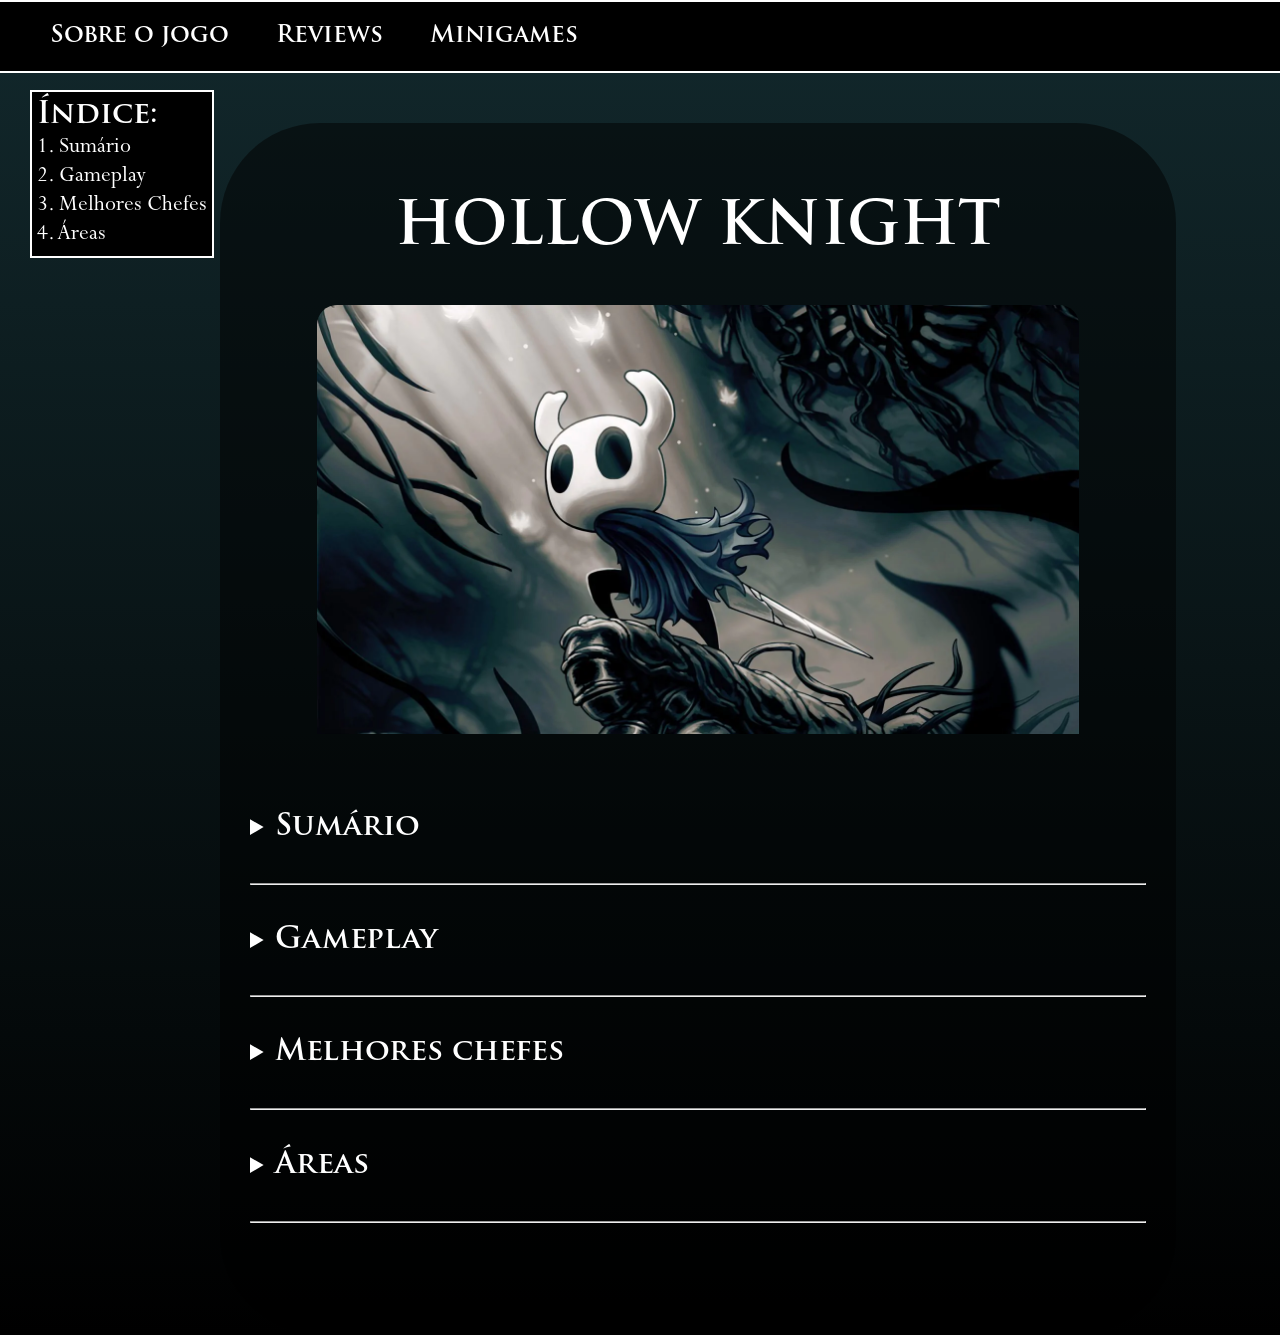
<file: hollow-knight/index.html>
<!DOCTYPE html>
<html lang="pt-BR">
<head>
    <meta charset="UTF-8">
    <meta name="viewport" content="width=device-width, initial-scale=1.0">
    <title>HOLLOW KNIGHT</title>
    <link rel="icon" href="hk.ico">
    <link rel="stylesheet" href="formatacao.css">
</head>
<body>
    <div id="menu">
        <a href="">Sobre o jogo</a>
        <a href="reviews.html">Reviews</a>
        <a href="minigames.html">Minigames</a>
    </div>
    
    <div id="indice">
        <h2>Índice: </h2><br>
        1. <a href="#sumario">Sumário</a><br>
        2. <a href="#gameplay">Gameplay</a><br>
        3. <a href="#listamelhor">Melhores Chefes</a><br>
        4. <a href="#areas">Áreas</a>
    </div>

    <div class="conteudo" >
        <h1>HOLLOW KNIGHT</h1>
        
        <img src="midias/imagcapa.webp" alt="Imagem da capa do jogo mostra o protagonista do jogo">
        
        
        <details>
            <summary><h2>Sumário</h2></summary>
            <p id = sumario>
                <b>Hollow Knight</b> é um jogo <i>indie</i> de gênero <a href="https://pt.wikipedia.org/wiki/Metroidvania" target ="_blank"><i>metroidvania</i></a> desenvolvido e publicado pela Team Cherry, lançado para PC em 2017 e, posteriormente, para <i>Nintendo Switch, Playstation 4 e Xbox One</i> em 2018. O seu desenvolvimento foi sustentado através de uma campanha no <i>Kickstarter</i>, onde arrecadou cerca de AU$57.000 até o final de 2014.<br><br>

                No jogo, um cavaleiro sem nome explora um reino em ruínas habitado por insetos, desbloqueando habilidades novas que ajudam a explorar e livrar o reino de uma infecção causada por um deus esquecido.<br><br>

                Até o início de 2019, Hollow Knight havia vendido 2,800,000 de cópias no mundo inteiro. Uma sequência chamada <b>Hollow Knight: Silksong</b> foi lançada em 2025.
            </p>
        </details>
    
        <hr>
        <details>
            <summary id = "gameplay"><h2>Gameplay</h2></summary>
            <p>
            <b>Hollow Knight</b> é um jogo de ação e aventura em estilo <a href="https://pt.wikipedia.org/wiki/Metroidvania" target ="_blank">metroidvania</a> 2D que se passa em <i>Hallownest</i>, antigo reino fictício. O jogador controla um silencioso receptáculo enquanto explora um mundo subterrâneo. O cavaleiro utiliza uma arma pontiaguda (chamada de ferrão), tanto em combate quanto para interação com o ambiente.
            </p>

            <p>
                <img src="midias/combate.gif">
                Na maior parte das áreas do jogo, insetos hostis podem ser encontrados juntos com outras criaturas. Combates geralmente envolvem usar a arma para eliminar os inimigos em curto alcance, mas o jogador eventualmente aprende algumas <b>magias</b> que permitem combate à distância. Inimigos derrotados deixam cair uma moeda chamada <i><b>Geo</b></i>. O cavaleiro começa com um número limitado de <b>máscaras</b> (5 máscaras), que representam os pontos de vida do jogo, e pedaços de máscara podem ser coletados para formar máscaras completas que aumentam a vida máxima do jogador.Ao atingir inimigos, o cavaleiro coleta <i>Alma</i>, que é guardada em um Receptáculo de Alma, e pode ser usada para se curar ou para lançar magias. Quando todas as máscaras se quebram, o cavaleiro morre e a <b><i>Sombra</i></b> aparece no local, o jogador perde toda Geo que possuía e passa a carregar uma quantidade limitada de Alma, sendo forçado a derrotar a Sombra para poder pegar seus Geos de volta e recuperar o máximo de Alma. O jogo utiliza <b>bancos</b> espalhados pelo reino como pontos de salvamento, onde restauram sua vida por completo e lhe dão a opção de mudar seus amuletos. Inicialmente, o jogador pode utilizar Alma apenas para regenerar vida, mas posteriormente aprende novas magias que também consomem Alma.
            </p>
            
            <p>
                <img src="midias/amuletos.jpg">
                O jogo também utiliza <b>Amuletos</b>, onde sua função é de dar habilidades especiais ao jogador. Para equipar e/ou remover amuletos, terá que estar sentado em um banco. Amuletos podem ser obtidos por 2 formas diferentes: encontrando-os no mapa ou comprando eles em certas lojas. O Cavaleiro precisará de uma certa quantidade de <b>encaixes</b> para equipar amuletos, e os encaixes podem também ser encontrados pelo reino de Hallownest ou podem ser comprados em certas lojas (o Cavaleiro começa com 3 encaixes e 0 amuletos). Caso o jogador coloque um ou mais amuletos que excedam o limite de encaixes, ele terá a <b>Sobrecarga</b>, que fará com que ele tome o dobro de dano quando for atacado. O jogo possui um total de 40 amuletos e de 11 encaixes.
            </p>
            <p>
                <img src="midias/ganhamagia.webp">
                Muitas áreas apresentam inimigos mais desafiadores e <b>chefes</b> que o jogador pode derrotar para poder progredir. A derrota de alguns dos chefes recompensa o jogador com novas habilidades. Durante o jogo, o jogador encontra vários <b>personagens não jogáveis (NPCs)</b>, com os quais pode interagir. Estes NPCs fornecem informações sobre a história do reino, vendem e compram itens, ou oferecem ajuda e serviços. Alguns itens fornecem habilidades necessárias para avançar na exploração do reino, como pulo duplo e escalada de parede.
            </p>
            <p>
                <img src="midias/mapacompleto.jpg">
                Hallownest consiste de várias áreas grandes e interconectadas, com temas únicos. Com sua jogabilidade não linear, <b>Hollow Knight não força o jogador a seguir caminhos específicos</b>, nem exige a exploração do mundo completo, mas possui obstáculos que limitam o acesso a certas áreas, sendo assim <b>obrigatório que o jogador encontre certos chefes ou itens para poder progredir</b>.O jogo também oferece maneiras de se movimentar pelo reino de maneira mais rápida, incluindo uma rede de túneis, elevadores, bondes, e magia.Quando os jogadores entram em uma nova área, eles não possuem acesso ao mapa do local, precisando encontrar um NPC cartógrafo que pode vender uma versão inicial do mapa, que vai sendo progressivamente revelado conforme o jogador avança na exploração da área.
            </p>
        </details>
        <hr>
        <details>
            <summary><h2>Melhores chefes</h2></summary>
            <ol id ="listamelhor">
                <li>
                    Rei do Pesadelo Grimm 
                    <img src="midias/nightmare_kg.webp">
                </li>
                <li>Lordes Louva Deus
                    <img src="midias/mantis_lords.webp">
                </li>
                <li>Receptáculo Puro
                    <img src="midias/purevessel.webp">
                </li>
                <li>A Radiância
                    <img src="midias/theradiance.webp">
                </li>
                <li>O Cavaleiro Vazio
                    <img src="midias/hollow_knight.webp">
                </li>

            </ol>
        </details>
        <hr>
    
    <details>
        <summary><h2>Áreas</h2></summary>
        <table id = "areas"border = 1 cellpadding ="3px" cellspacing ="0">
            <tr>
                <th>Área</th>
                <th>Descrição</th>
                <th>Ponto de Interesse</th>
            </tr>
            <tr>
                <td><b>Penhascos Uivantes</b><br>
                <img src="midias/penhascos_uivantes.webp" width="500px" height="280px"></td>
                <td>"<i>Desfrutando deste ar revigorante? Estamos bem perto da fronteira de Hallownest e as planícies desoladas que o cercam...</i>"<br>- Cornifer  </td>
                <td>Mestre do Ferrão Mato</td>
            </tr>
            <tr>
                <td><b>Dirtmouth</b> <br><img src="midias/dirthmouth.webp"
                    width="500px" height="280px"></td>
                <td>"<i>A nossa cidade está sileciosa, como pode ver. Os outros residentes, todos eles desapareceram. Desceram por aquele poço, um por um, para as cavernas abaixo.</i>"<br>- Inseto Ancião</td>
                <td>Loja do Sly</td>
            </tr>
            <tr>
                <td><b>Encruzilhada Esquecida</b> <br>
                    <img src="midias/encruzilhada_esquecida.webp" width="500px" height="280px"></td>
                <td>"<i>Ainda viaja por estes caminhos fantásticos? Imagine como deviam ser durante os melhores tempos do reino, com muito tráfego e cheio de vida!</i>" <br>- Cornifer</td>
                <td>Templo do Ovo Negro</td>
            </tr>
            <tr>
                <td><b>Caminho Verde</b><br>
                <img src="midias/camin_verde.webp" width="500px" height="280px"></td>
                <td>"<i>A mente maior, uma vez, sonhou em folhas e fez essas cavernas assim. Em cada arbusto e em toda videira, a mente de Unn se revela para nós.</i>"<br>
                - O Musgoso</td>
                <td>Lago de Unn</td>
            </tr>
            <tr>
                <td><b>Cânion da Névoa</b><br>
                <img src="midias/canion_venoa.webp" width="500px" height="280px"></td>
                
                <td>As cavernas enevoadas do Cânion da Névoa estão cheias de bolhas e lagos ácidos, com algumas áreas cobertas de espinhos. O solo e as paredes geralmente consistem em rochas ou em uma flora curta e verde. As bolhas da região têm gases em redemoinho presos em seu interior, e as que têm um brilho alaranjado podem explodir quando são estouradas.</td>
                
                <td>Arquivos da Professora (Monomon)</td>
            </tr>
            <tr>
                <td><b>Ermos Fúngicos</b><br>
                <img src="midias/ermos_fung.webp" width="500px" height="280px"></td>
                <td>As cavernas nocivas dos Ermos Fúngicos estão cobertas por cogumelos de todos os tipos. Além disso, piscinas de ácido são abundantes em toda a área. <br>
                    Os Ermos Fúngicos são habitados pelo Clã dos Cogumelos, um grupo territorial que representa uma ameaça para qualquer um que se aventure nas proximidades.A Tribo Louva-a-Deus faz de sua casa mais adentro da área e são igualmente hostis a estranhos.</td>
                <td>Vila dos Louva Deus</td>
            </tr>
            <tr>
                <td><b>Cidade das Lágrimas</b><br>
                <img src="midias/cidade_lagrms.webp" width="500px" height="280px"></td>
                <td>No passado, a Cidade das Lágrimas era conhecida como "O Coração de Hallownest". Uma maneira de entrar nela era através do Caminho do Peregrino, uma estrada que começa na Encruzilhada Esquecida e passa por Caminho Verde, Cânion da Névoa e Ermos Fúngicos, terminando no grande portão na parte oeste da Cidade. <br> Os viajantes eram prometidos de que, se alcançassem a capital, todos os seus desejos seriam concedidos e eles poderiam compartilhar da glória da Cidade. Mercadorias de toda Hallownest eram transportadas para a capital, embora nem todas fossem enviadas de volta.</td>
                <td>Santuário das Almas</td>
            </tr>
            <tr>
                <td><b>Pico de Cristal</b><br>
                <img src="midias/pico_cristal.webp" width="500px" height="280px"></td>
                
                <td>
                    "<i>Há algum poder estranho nos cristais que crescem nos picos. Eles cintilam e brilham no escuro, e cada um tem um ponto brilhante que emite um calor abrasador. Eles também cantam, você pode ouvir bem suavemente..</i>"<br> - Caçador
                </td>
                
                <td>Coração de Cristal</td>
            </tr>
            <tr>
                <td><b>Ninho Profundo</b><br>
                <img src="midias/ninho_profundo.webp" width="500px" height="280px"></td>
                <td>O que mais identifica o Ninho Profundo é seu ambiente sombrio. Camadas grossas de teia que cobrem, às vezes, grandes porções do fundo e túneis e passagens retorcidas em forma de labirinto, muitas delas com o brilho fraco de um fungo bioluminescente como única fonte de luz.<br>
                Ninho Profundo geralmente se encontra em um estágio muito primário de desenvolvimento, sem o nível geral de arquitetura visto no restante de Hallownest. </td>
                <td>Vila Distante</td>
            </tr>
            <tr>
                <td><b>Bacia Antiga</b><br>
                <img src="midias/Bacia_Antiga.webp" width="500px" height="280px"></td>
                
                <td>
                    "<i>Você sabia que as cavernas continuam mesmo abaixo da capital? Poucos se arriscaram a ir tão profundamente, então tenho poucos detalhes. Aqueles que voltaram, contaram sobre estruturas e estradas impossivelmente antigas, como se as rochas possuíssem vontade própria</i>"<br>
                    - Inseto Ancião</td>
                
                <td>Ruínas do Palácio Branco</td>
            </tr>
            <tr>
                <td><b>Borda do Reino</b><br>
                <img src="midias/borda_REINO.webp" width="500px" height="280px"></td>
                
                <td>"
                    <i>Esse lugar de cinzas é tumulo do Wyrm. Dizem que veio aqui para morrer. Mas o que é morte para aquele ser antigo? Eu acho que é mais como uma transformação.
                    Este reino falhado é produto do ser nascido daquele evento.</i>"<br>
                    - Bardoon</td>
                
                <td>Marca do Rei</td>
            </tr>
            <tr>
                <td><b>Jardins da Rainha</b><br>
                <img src="midias/jardins_rainha.webp" width="500px" height="280px"></td>
                
                <td>
                    Os jardins estão repletos de vegetação crescida, trepadeiras espinhosas e estufas negligenciadas. Lanternas iluminam a área. Além das estruturas de Hallownest e das plantas floridas, surgiram tendas nos Jardins, abrigando Os Traidores Louva-a-Deus.
                
                <td>Refúgio da Dama Branca</td>
            </tr>
            
        </table>
    </details>
    <hr>
    </div>
    </body>
    </html>
</file>
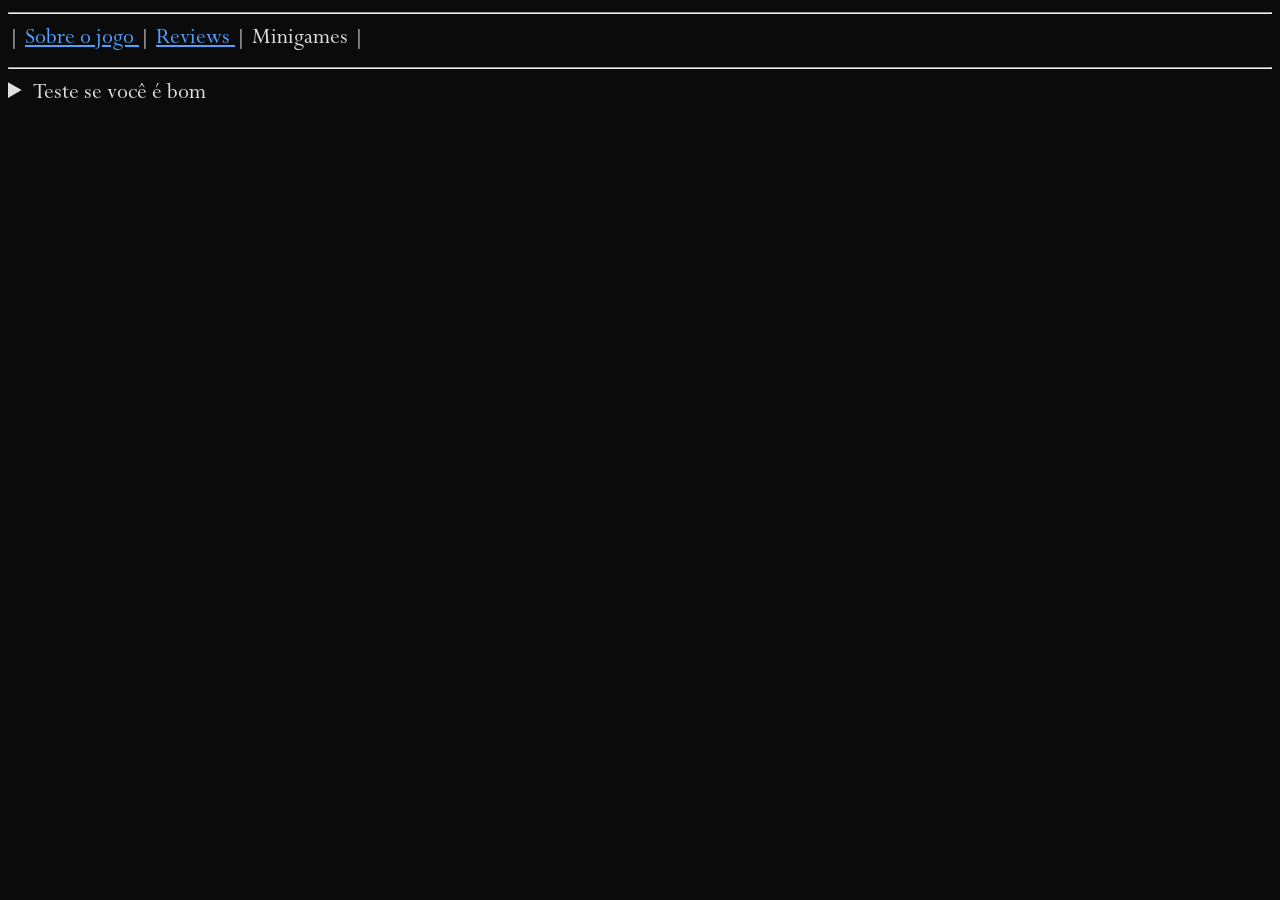
<file: minigames.html>
<!DOCTYPE html>
<html lang="pt-BR">
<head>
    <meta charset="UTF-8">
    <meta name="viewport" content="width=device-width, initial-scale=1.0">
    <title>Minigames - Hollow Knight</title>
    <link rel="stylesheet" href="formatacao.css">
    <link rel="icon" href="hk.ico">
</head>
<body>
    <hr>
    | <a href="index.html">Sobre o jogo </a>|
     <a href="reviews.html">Reviews </a>| 
     Minigames |
    <hr>
    <details>
        <summary>Teste se você é bom</summary>
        <p>
            Nesse minigame, você pode testar seu conhecimento sobre o mapa de Hallownest em basicamente um jogo de adivinhações, semelhante ao famoso GEOGUESSER
            <iframe
            src="https://hollowguessr.pages.dev" 
            frameborder="3" 
            width = "1500 px" 
            height = "700px" 
            sandbox="allow-scripts allow-same-origin" 
            loading="lazy">
            </iframe>
            <small>Retirado do site: <a href="https://hollowguessr.pages.dev">https://hollowguessr.pages.dev</a></small>
        </p>
    </details>
    
</body>
</html>
</file>
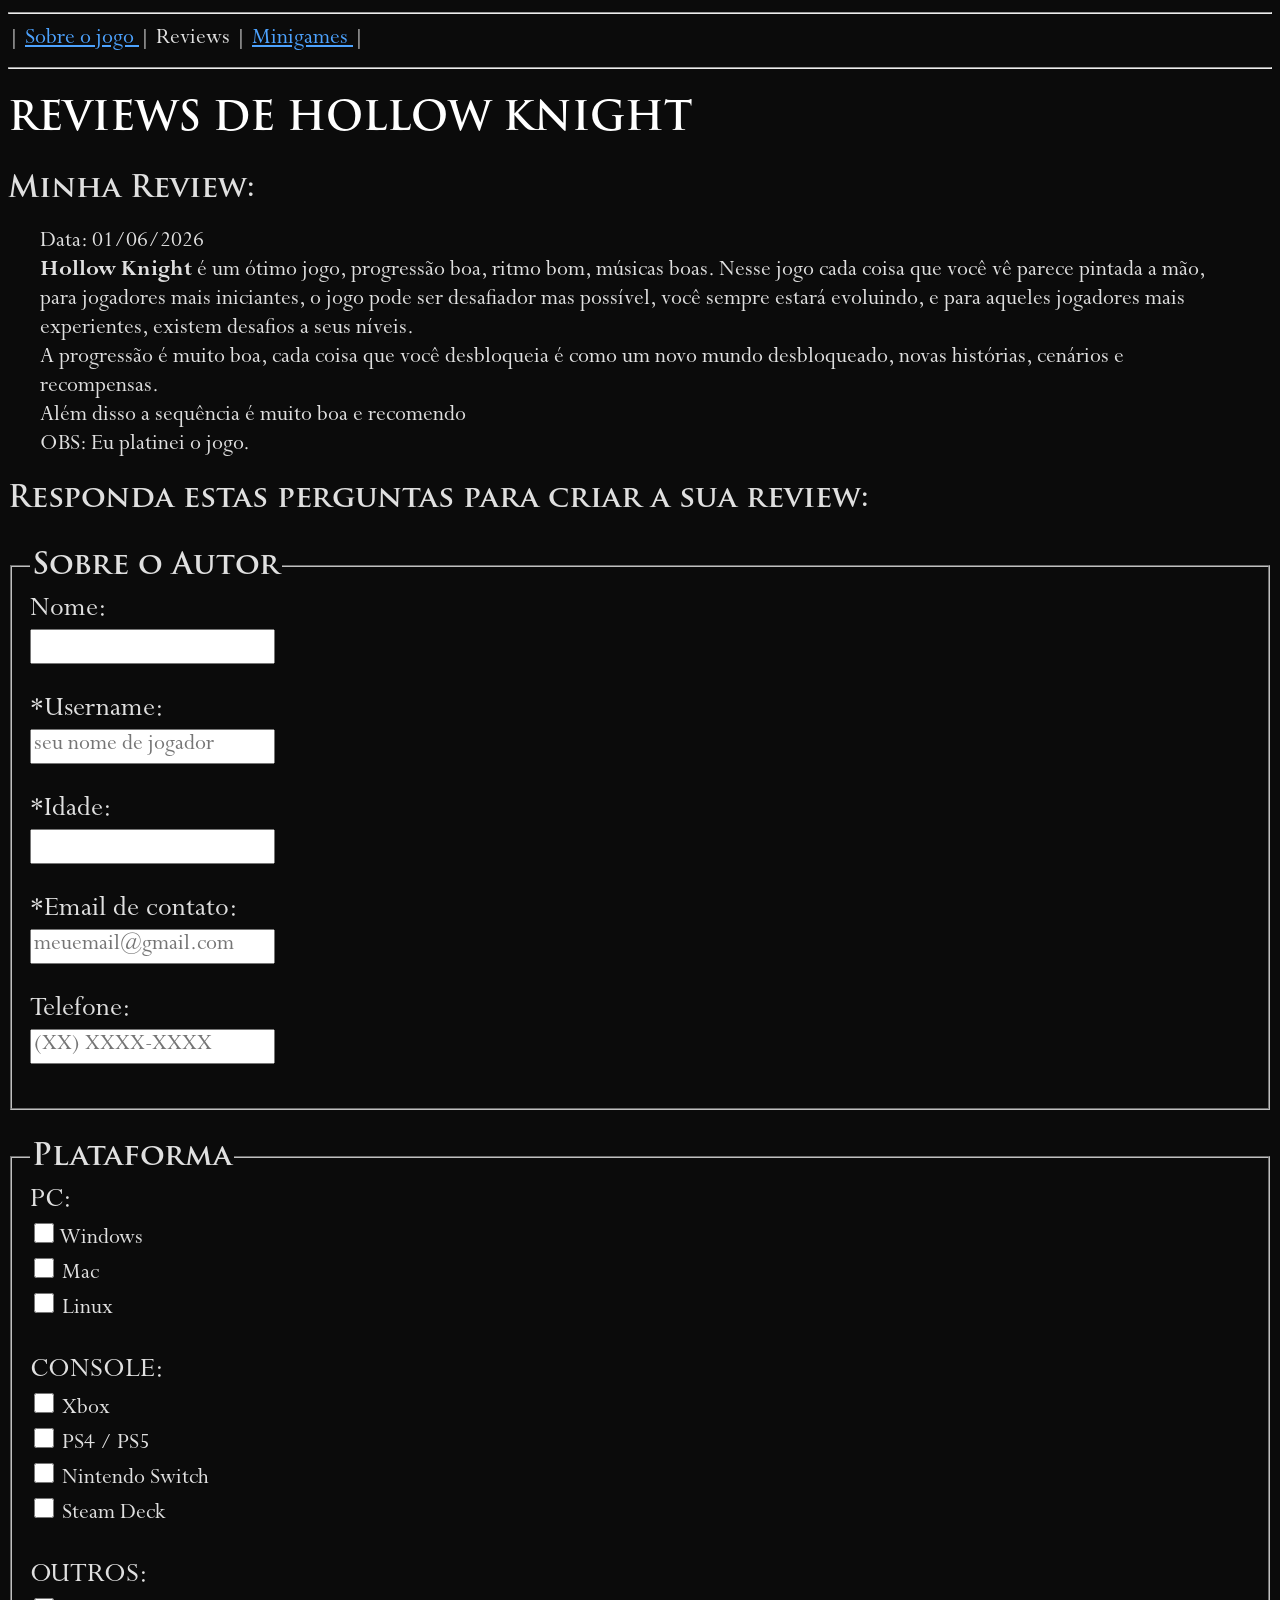
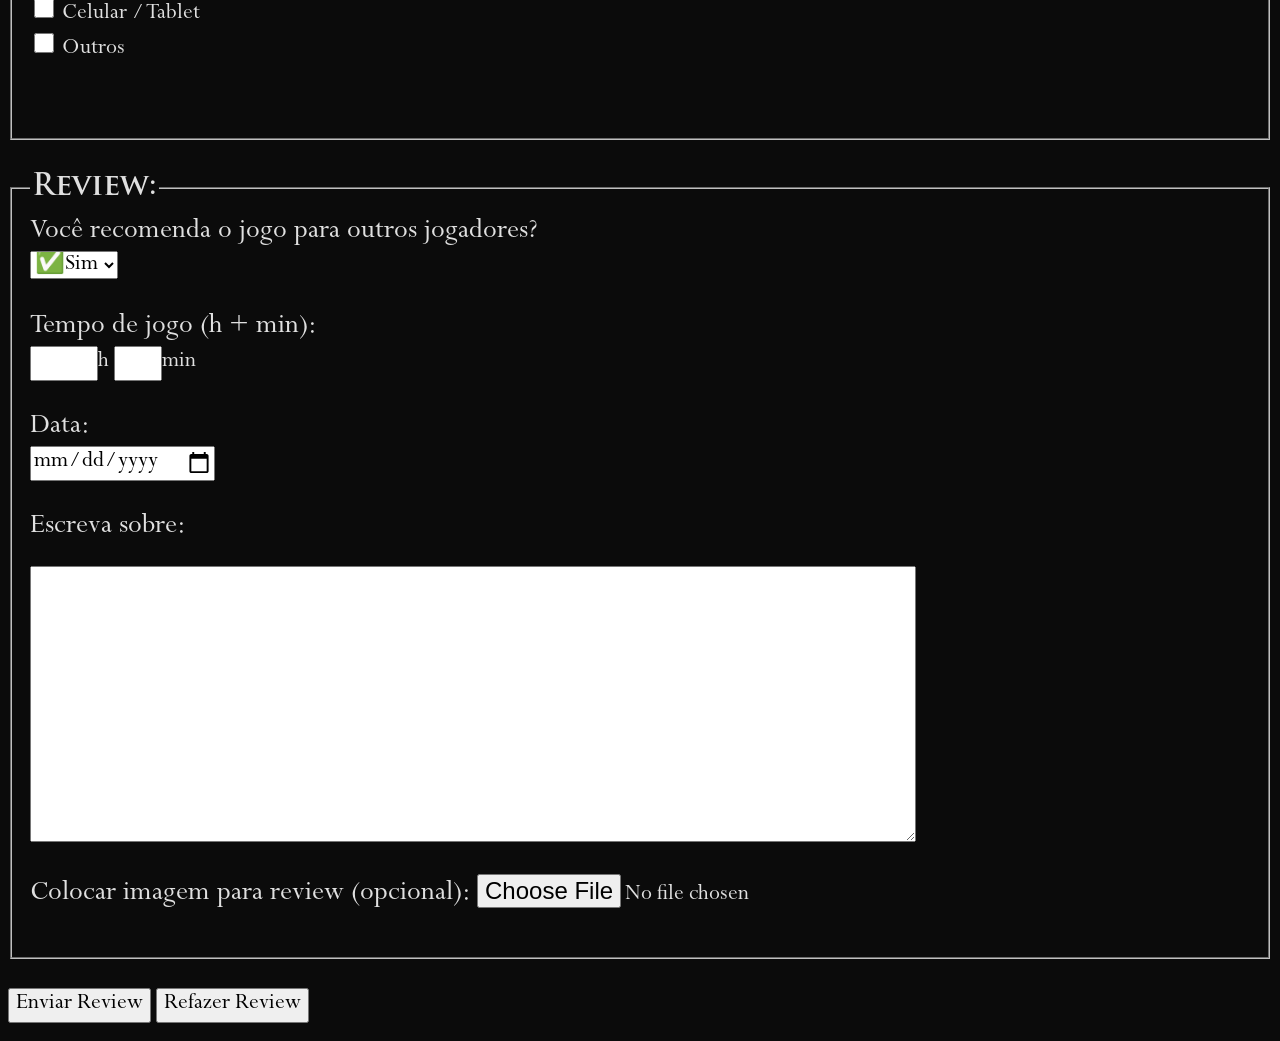
<file: reviews.html>
<!DOCTYPE html>
<html lang="pt-BR">
<head>
    <meta charset="UTF-8">
    <meta name="viewport" content="width=device-width, initial-scale=1.0">
    <title>Reviews - Hollow Knight</title>
    <link rel="stylesheet" href="formatacao.css">
    <link rel="icon" href="hk.ico">
</head>
<body>
    <hr>
    | <a href="index.html">Sobre o jogo </a>|
     Reviews | 
     <a href="minigames.html">Minigames </a>|
    <hr>
    <h1>REVIEWS DE HOLLOW KNIGHT</h1>

    <h2>Minha Review: </h2>
    <p>
        Data: 01/06/2026<br>
        <b>Hollow Knight</b> é um ótimo jogo, progressão boa, ritmo bom, músicas boas. Nesse jogo cada coisa que você vê parece pintada a mão,
        para jogadores mais iniciantes, o jogo pode ser desafiador mas possível, você sempre estará evoluindo, e para aqueles jogadores mais experientes,
        existem desafios a seus níveis.<br>
        A progressão é muito boa, cada coisa que você desbloqueia é como um novo mundo desbloqueado, novas histórias, cenários e recompensas.<br>
        Além disso a sequência é muito boa e recomendo <br>
        OBS: Eu platinei o jogo.
    </p>

    <h2>Responda estas perguntas para criar a <b>sua</b> review: </h2><br><br>
    <form>
        <fieldset>
            <legend>Sobre o Autor</legend>
            
            <label for="nome">Nome: </label><br>
            <input type="text" minlength="2" name = "nome" id = "nome">
            <br><br>

            <label for="user">*Username: </label><br>
            <input type="text" minlength="3" name = "user" id = "user" required
            placeholder="seu nome de jogador">
            <br><br>
            
            <label for="age">*Idade: </label><br>
            <input type="number" name = "age" id = "age" min="6">
            <br><br>

            <label for="email">*Email de contato: </label><br>
            <input type="email" name = "email" id = "email" required
            placeholder="meuemail@gmail.com">
            <br><br>
            
            <label for="tel">Telefone: </label><br>
            <input type="tel" name = "tel" id = "tel"
            placeholder="(XX) XXXX-XXXX">
            <br><br>
        </fieldset>
        <br>
        <fieldset>
            <legend>Plataforma</legend>
            <label for="plataforma1">PC:</label><br>
            <input type="checkbox" name = "Windows"> Windows<br>
            <input type="checkbox" name = "Mac"> Mac<br>
            <input type="checkbox" name = "Linux"> Linux
            <br><br>

            <label for="plataforma2">CONSOLE: </label><br>
            <input type="checkbox" name = "Xbox"> Xbox<br>
            <input type="checkbox" name = "PS"> PS4 / PS5<br>
            <input type="checkbox" name = "NintendoSwitch"> Nintendo Switch<br>
            <input type="checkbox" name = "SteamDeck"> Steam Deck
            <br><br>

            <label for="plataforma3">OUTROS: </label><br>
            <input type="checkbox" name = "celular"> Celular / Tablet<br> 
            <input type="checkbox" name = "Outros"> Outros<br>
            <br><br>
            
        </fieldset>
        <br>
        <fieldset>
            <legend>Review: </legend>
            <label for="recomenda">Você recomenda o jogo para outros jogadores?</label><br>
            <select id="recomenda" name = "recomenda">
                <option value="sim">✅Sim</option>
                <option value="nao">❌Não</option>
            </select>
            <br><br>
            
            <label for="horas">Tempo de jogo (h + min):</label><br>
            <input type="number" name ="horas" id ="horas" 
            min = "0"
            style ="width: 60px;text-align: right;">h
                
            <input type="number" name ="minutos" id ="minutos" 
            min ="0" max = "59"
            style ="width: 40px; text-align: right;">min
            <br><br>

            <label for="datarev">Data:</label><br>
            <input type="date" name="daterev" id="datarev">
            <br><br>

            <label for="textoreview">Escreva sobre: </label><br>
            <textarea name="textoreview" id="textoreview"
            rows = "10"
            cols = "60"
            spellcheck="true"
            ></textarea><br>

            <label for="revimagem">Colocar imagem para review (opcional):   </label>
            <input type="file" name="revimagem" id="revimagem" accept="image/*">
            <br><br>
        </fieldset>
        <br>
        <input type="submit" value = "Enviar Review">
        <input type="reset" value = "Refazer Review">
    </form>
</body>
</html>
</file>
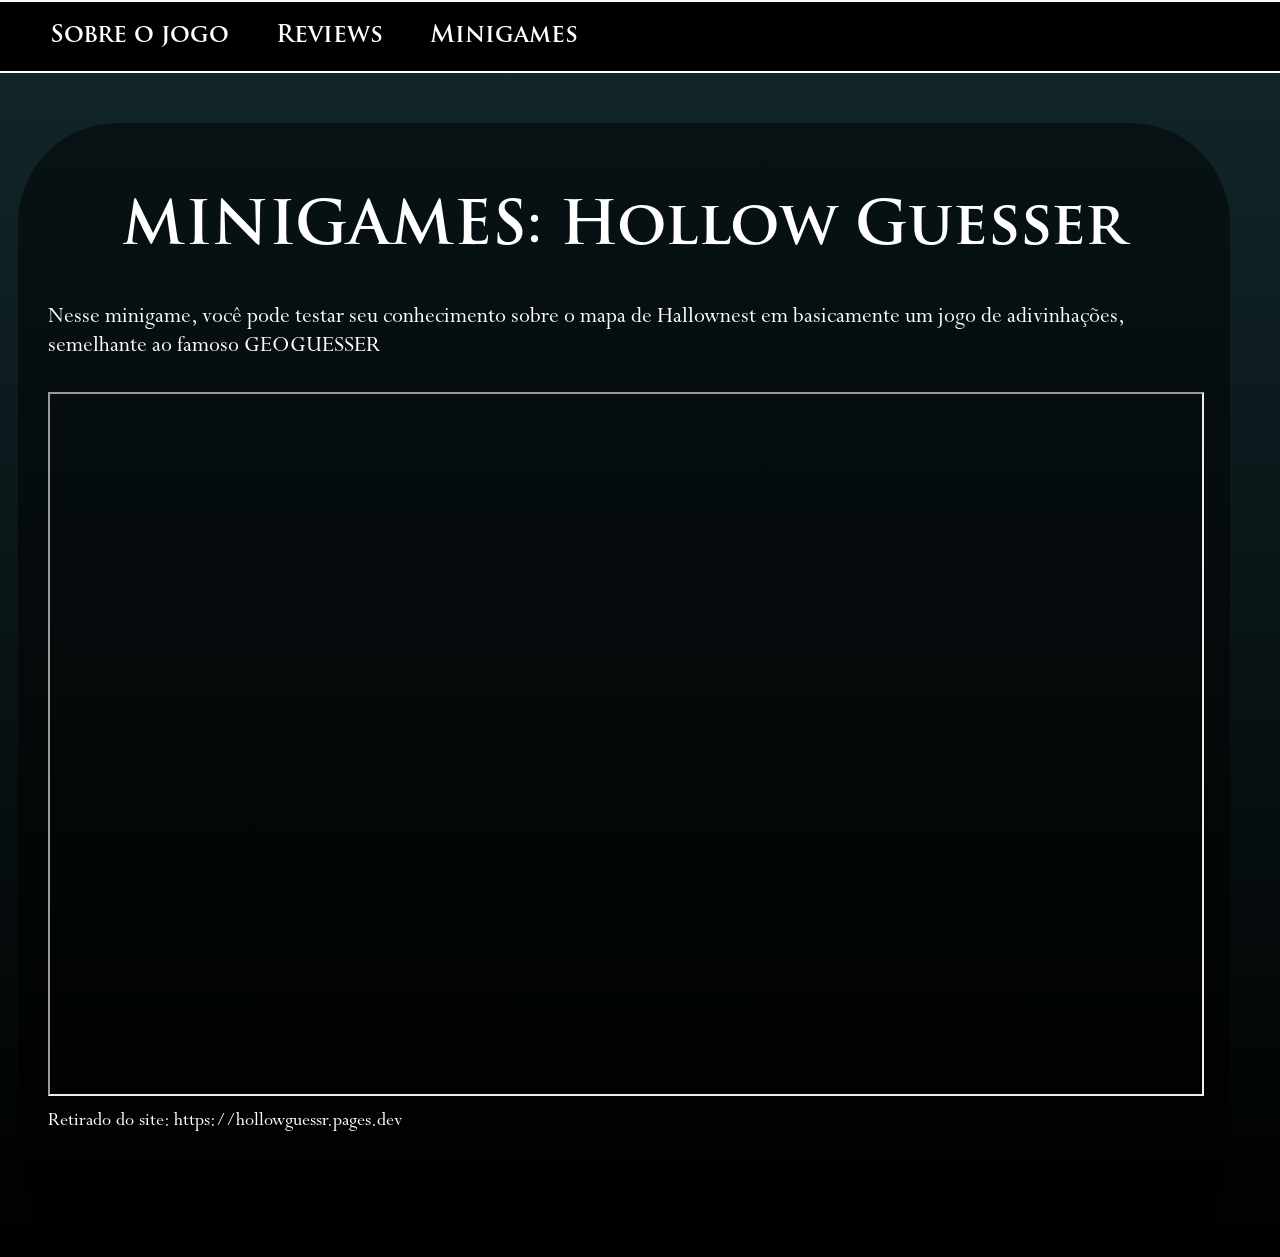
<file: hollow-knight/minigames.html>
<!DOCTYPE html>
<html lang="pt-BR">
<head>
    <meta charset="UTF-8">
    <meta name="viewport" content="width=device-width, initial-scale=1.0">
    <title>Minigames - Hollow Knight</title>
    <link rel="stylesheet" href="formatacao.css">
    <link rel="icon" href="hk.ico">
</head>
<body>
    <div id="menu">
        <a href="index.html">Sobre o jogo </a>
        <a href="reviews.html">Reviews </a>
        <a href="">Minigames</a>
    </div>
    <div class="minigame">
        <h1>MINIGAMES: Hollow Guesser</h1>
        <p>
            Nesse minigame, você pode testar seu conhecimento sobre o mapa de Hallownest em basicamente um jogo de adivinhações, semelhante ao famoso GEOGUESSER <br><br>
            <iframe
            src="https://hollowguessr.pages.dev" 
            frameborder="3" 
            width = "100%" 
            height = "700px" 
            sandbox="allow-scripts allow-same-origin" 
            loading="lazy">
            </iframe>
            <small>Retirado do site: <a href="https://hollowguessr.pages.dev">https://hollowguessr.pages.dev</a></small>
        </p>
    </div>

</body>
</html>
</file>
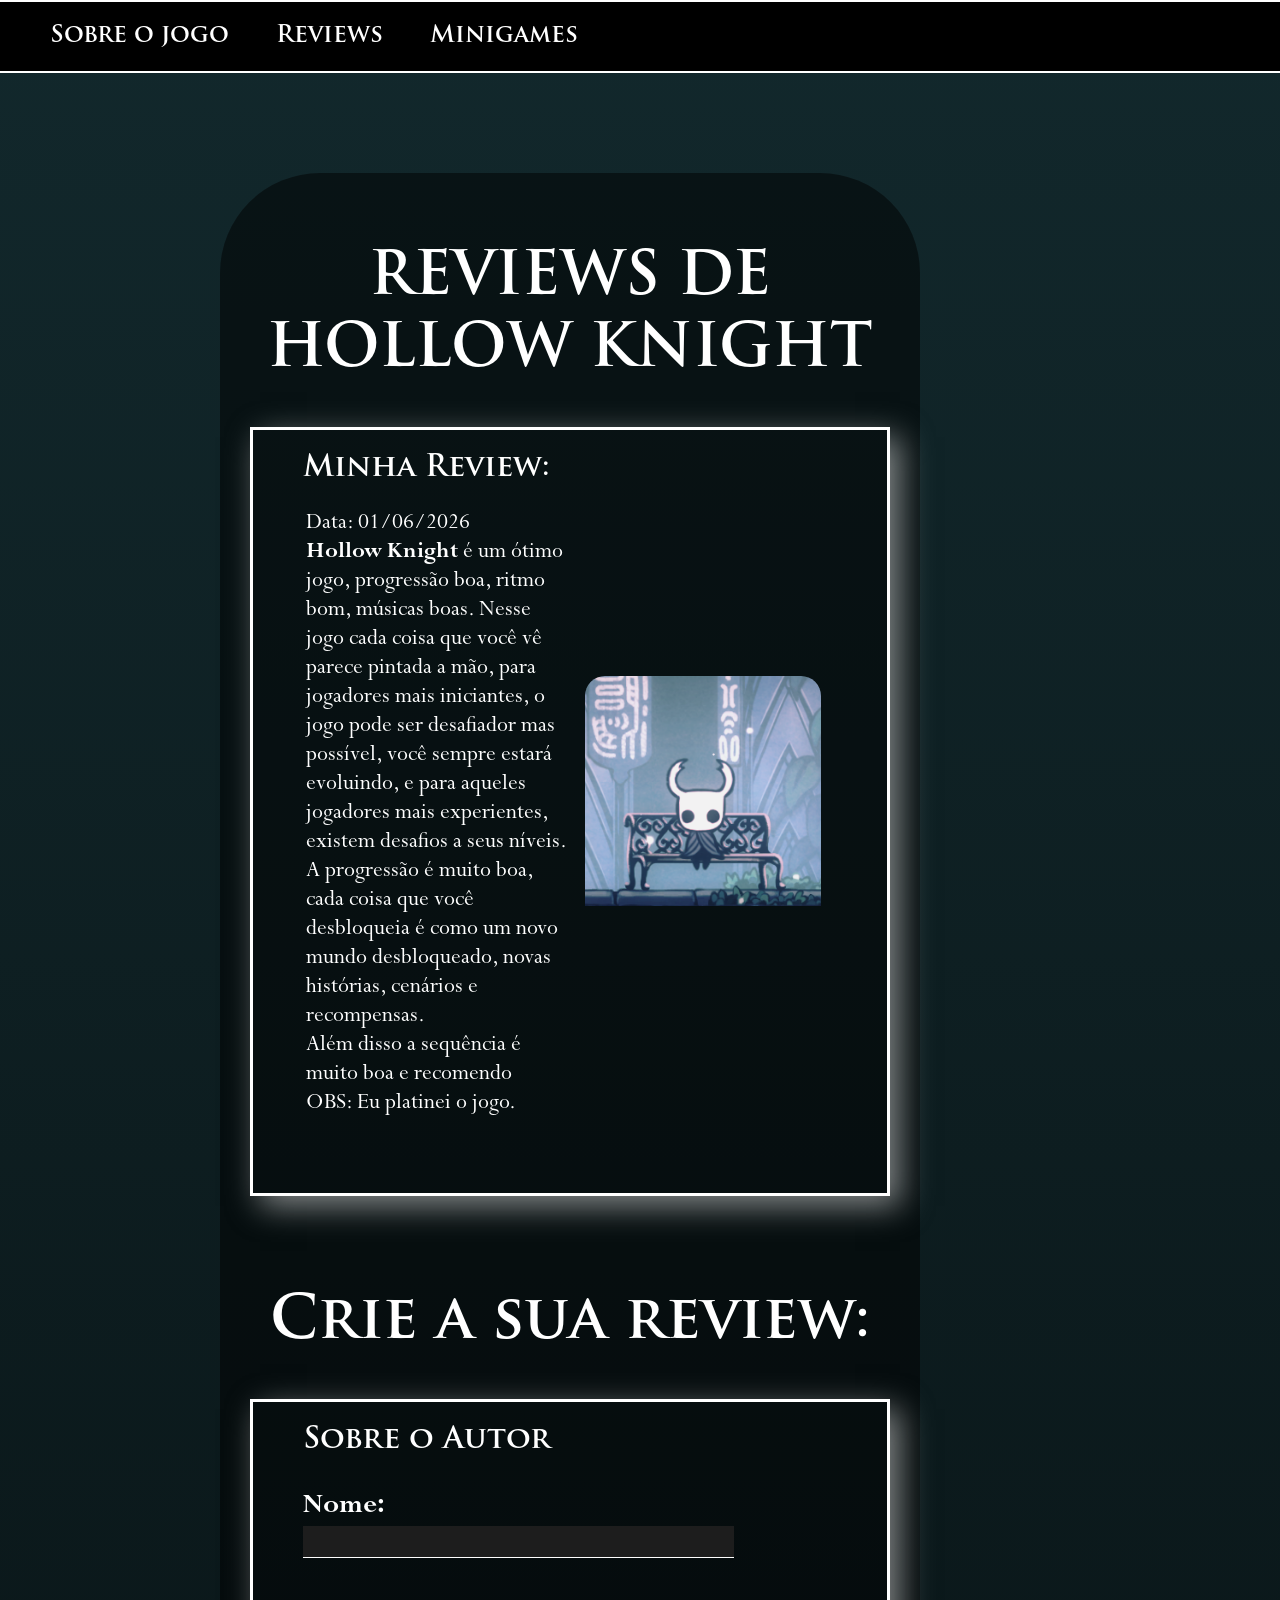
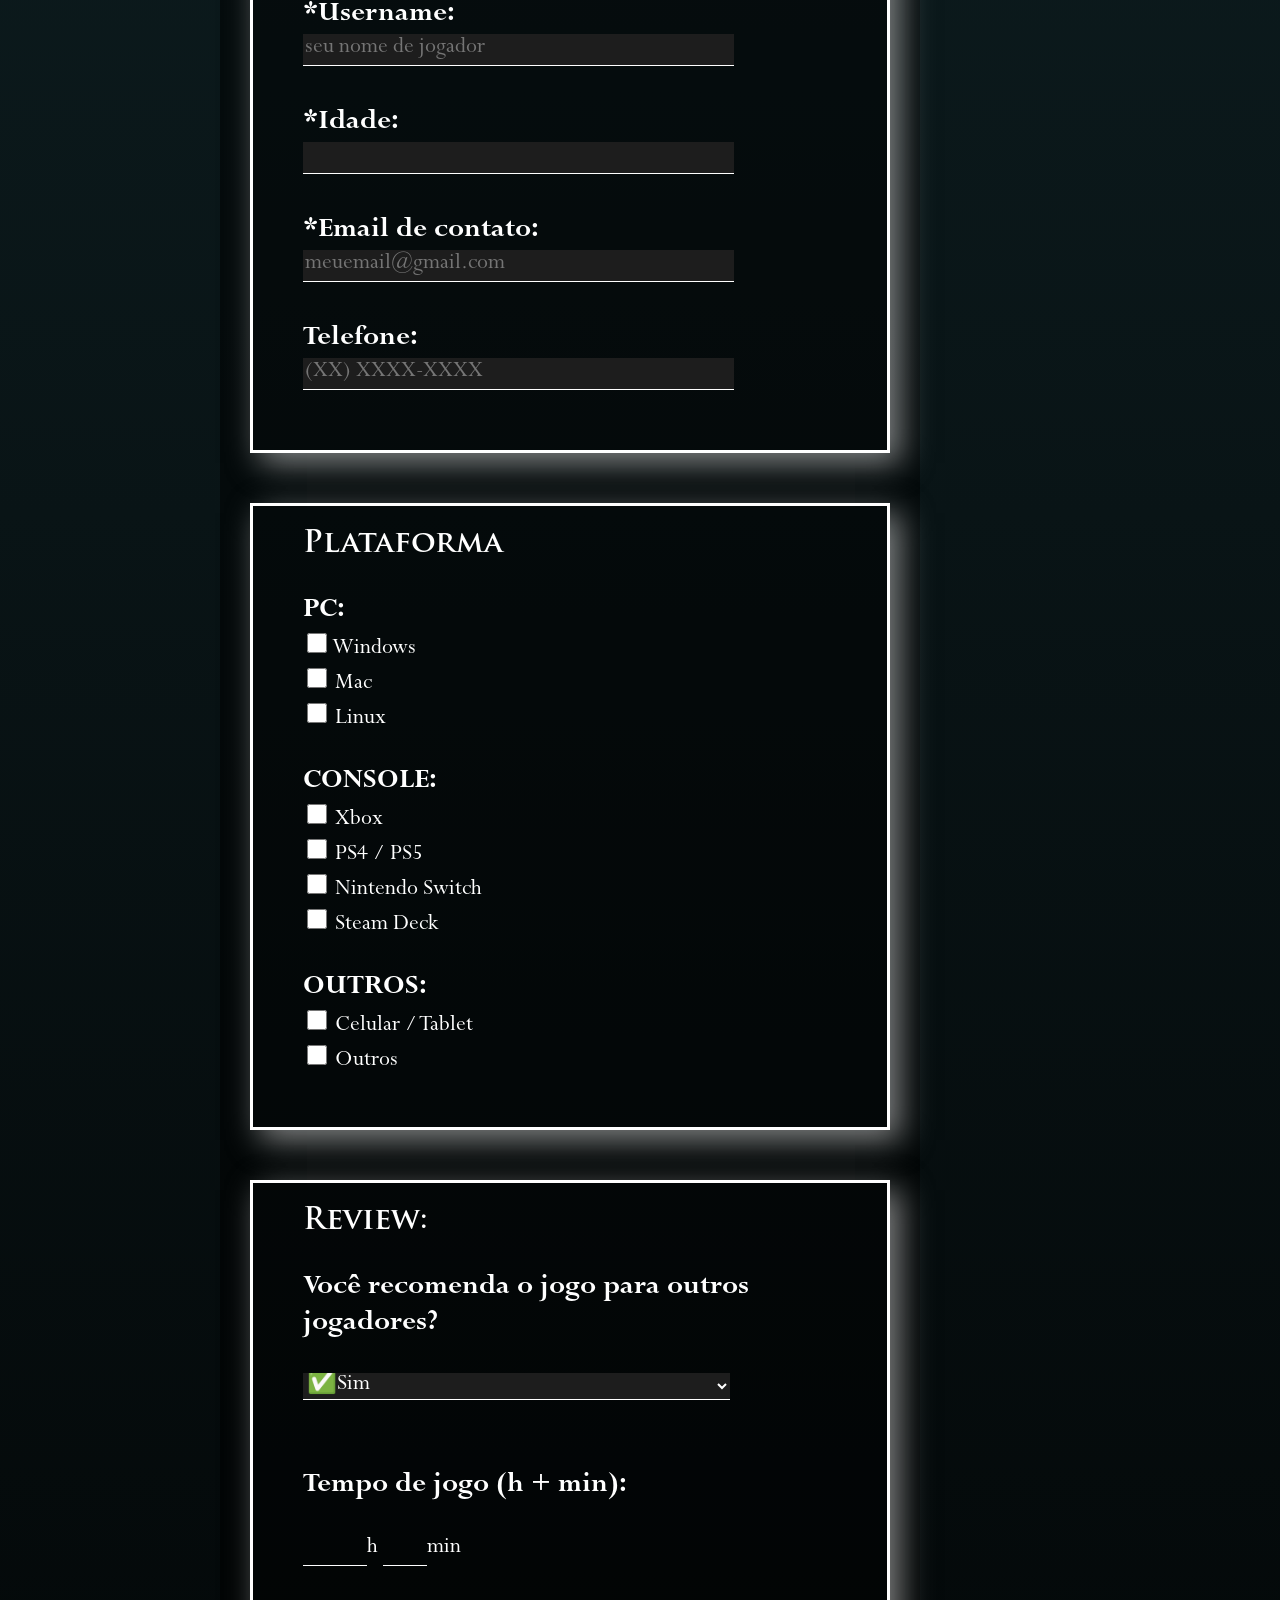
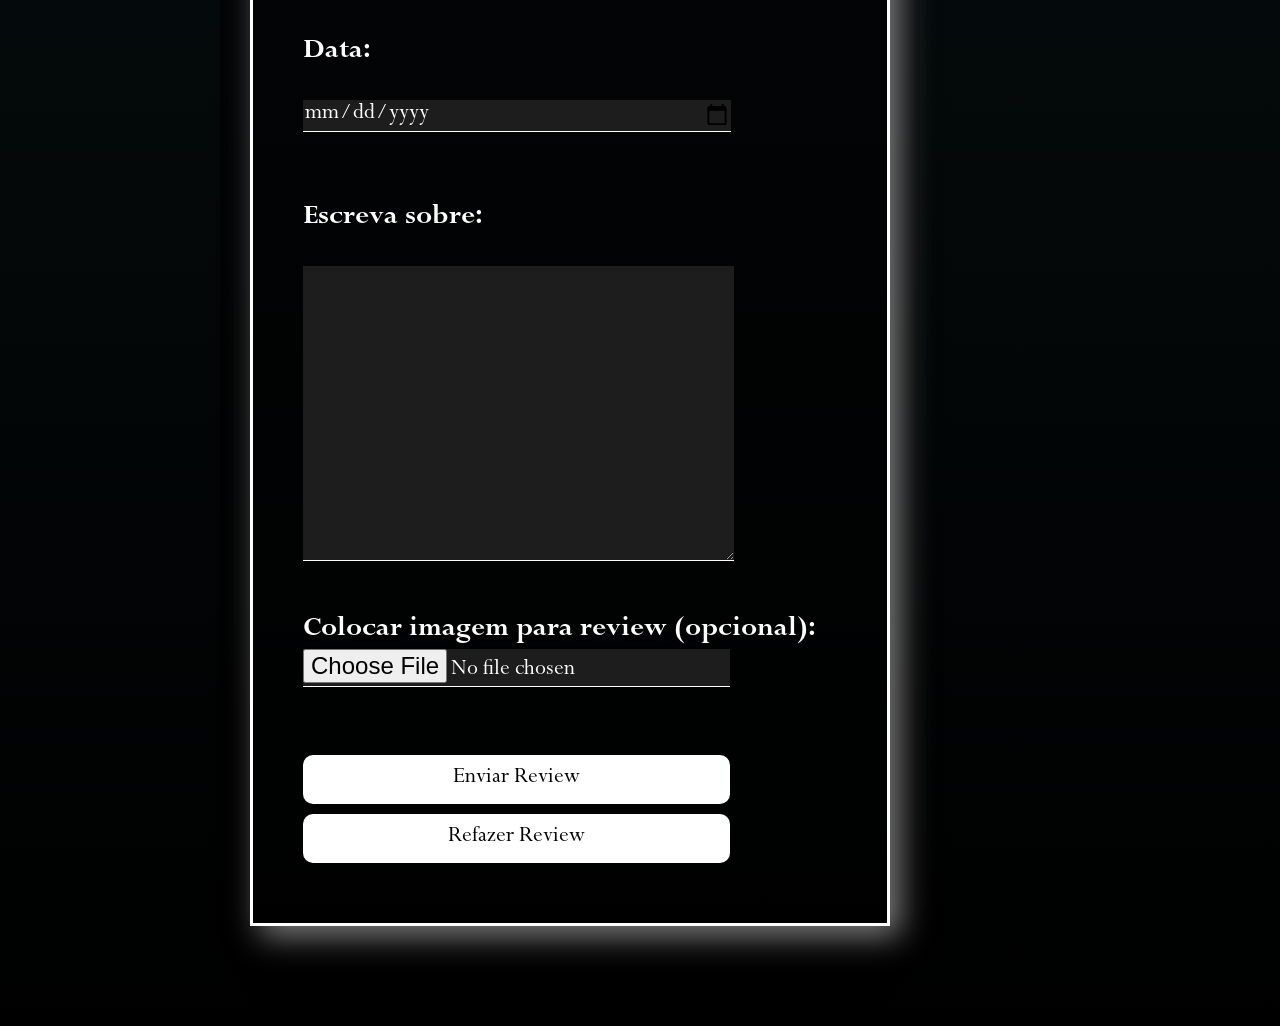
<file: hollow-knight/reviews.html>
<!DOCTYPE html>
<html lang="pt-BR">
<head>
    <meta charset="UTF-8">
    <meta name="viewport" content="width=device-width, initial-scale=1.0">
    <title>Reviews - Hollow Knight</title>
    <link rel="stylesheet" href="formatacao.css">
    <link rel="icon" href="hk.ico">
</head>
<body>
    <div id="menu">
    <a href="index.html">Sobre o jogo </a>
     <a href="">Reviews</a>
     <a href="minigames.html">Minigames </a>
    </div>

    <div class="review">
        <h1>REVIEWS DE <br>HOLLOW KNIGHT</h1>
        <div class="form-part">
            <h2>Minha Review: </h2>
            <table>
                <td>
                <p>
                Data: 01/06/2026<br>
                <b>Hollow Knight</b> é um ótimo jogo, progressão boa, ritmo bom, músicas boas. Nesse jogo cada coisa que você vê parece pintada a mão,
                para jogadores mais iniciantes, o jogo pode ser desafiador mas possível, você sempre estará evoluindo, e para aqueles jogadores mais experientes,
                existem desafios a seus níveis.<br>
                A progressão é muito boa, cada coisa que você desbloqueia é como um novo mundo desbloqueado, novas histórias, cenários e recompensas.<br>
                Além disso a sequência é muito boa e recomendo <br>
                OBS: Eu platinei o jogo.
                </p></td>
            <td><img src="midias/banquinho.png"></td>
            </table>
            
            
        </div>
        <h1>Crie a <b>sua</b> review: </h1>
        <form>
            <div class="form-part">
                <h2>Sobre o Autor</h2>
                <label for="nome">Nome: </label>
                <input type="text" minlength="2" name = "nome" id = "nome">
                

                <label for="user">*Username: </label>
                <input type="text" minlength="3" name = "user" id = "user" required
                placeholder="seu nome de jogador">
                
                
                <label for="age">*Idade: </label>
                <input type="number" name = "age" id = "age" min="6">
                

                <label for="email">*Email de contato: </label>
                <input type="email" name = "email" id = "email" required
                placeholder="meuemail@gmail.com">
                
                <label for="tel">Telefone: </label>
                <input type="tel" name = "tel" id = "tel"
                placeholder="(XX) XXXX-XXXX">
            </div>
        
            <div class="form-part">
                <h2>Plataforma</h2>
                <label for="plataforma1">PC:</label>
                <input type="checkbox" name = "Windows"> Windows<br>
                <input type="checkbox" name = "Mac"> Mac<br>
                <input type="checkbox" name = "Linux"> Linux

                <label for="plataforma2">CONSOLE: </label>
                <input type="checkbox" name = "Xbox"> Xbox<br>
                <input type="checkbox" name = "PS"> PS4 / PS5<br>
                <input type="checkbox" name = "NintendoSwitch"> Nintendo Switch<br>
                <input type="checkbox" name = "SteamDeck"> Steam Deck

                <label for="plataforma3">OUTROS: </label>
                <input type="checkbox" name = "celular"> Celular / Tablet<br> 
                <input type="checkbox" name = "Outros"> Outros<br>
            </div>

            <div class="form-part">
                <h2>Review: </h2>
                <label for="recomenda">Você recomenda o jogo para outros jogadores?</label><br>
                <select id="recomenda" name = "recomenda">
                    <option value="sim">✅Sim</option>
                    <option value="nao">❌Não</option>
                </select>
                <br><br>
                
                <label for="horas">Tempo de jogo (h + min):</label><br>
                <input type="number" name ="horas" id ="horas" 
                min = "0"
                style ="width: 60px;text-align: right;">h
                    
                <input type="number" name ="minutos" id ="minutos" 
                min ="0" max = "59"
                style ="width: 40px; text-align: right;">min
                <br><br>

                <label for="datarev">Data:</label><br>
                <input type="date" name="daterev" id="datarev">
                <br><br>

                <label for="textoreview">Escreva sobre: </label><br>
                <textarea name="textoreview" id="textoreview"
                rows = "10"
                cols = "60"
                spellcheck="true"
                ></textarea><br>

                <label for="revimagem">Colocar imagem para review (opcional):   </label>
                <input type="file" name="revimagem" id="revimagem" accept="image/*">
                <br><br>
                <br>

                <input type="submit" value = "Enviar Review">
                <input type="reset" value = "Refazer Review">
            </div>
        </form>
    </div>
</body>
</html>
</file>
<file: hollow-knight/formatacao.css>
/*Trajan para titulos*/
@font-face {
    font-family: 'TrajanBold';
    src: url('TrajanPro-Bold.otf');
}
/*Perpetua para o resto*/
@font-face {
    font-family: 'Perpetua';
    src: url('./Perpetua-Font/Perpetua-Regular.otf');
    font-weight: normal;
    font-style: normal;
}
/*Versao italica*/
@font-face {
    font-family: 'Perpetua';
    src: url('Perpetua-Font/Perpetua-Italic.otf');
    font-weight: normal;
    font-style: italic;
}
/*Versao negrito*/
@font-face {
    font-family: 'Perpetua';
    src: url('Perpetua-Font/Perpetua-Bold.otf'); 
    font-weight: bold;
    font-style: normal;
}
/*Versao negrito e italico*/
@font-face {
    font-family: 'Perpetua';
    src: url('Perpetua-Font/Perpetua-Bold-Italic.otf'); 
    font-weight: bold;
    font-style: italic;
}
#menu{
    border: white solid 2px;
    border-left-style: none;
    border-right-style: none;
    padding-left: 30px;
    position: sticky;
    top: 0px;
    background-color: black;
    font-family: 'TrajanBold';
    z-index: 999;
}
#menu a{
    display: inline-block;
    padding: 20px;
    color: white;
    text-decoration: none;
    transition: 0.2s ease;
}
#menu a:hover{
    background-color: white;
    color: black;
    text-decoration: underline;
    transform: scale(1.1);
}
#indice{
    border: white solid 2px;
    width: 170px;
    padding: 5px;
    position: fixed;
    top:90px;
    margin-top: 0px;
    background-color: black;
    margin-left: 30px;
    float: left;
}
.conteudo{
    margin-top: 50px;
    margin-left:220px;
    width: 70%;
    padding: 30px;
    
    border-radius: 100px;
    padding-bottom: 100px;
    background-color: rgba(0, 0, 0, 0.5);
   
}
.minigame{
    margin: 50px 50px auto auto;
    width: 90%;
    padding: 30px;
    
    border-radius: 100px;
    padding-bottom: 100px;
    background-color: rgba(0, 0, 0, 0.5);
}
img{
    display: block;
    margin: 0px auto;
    padding-bottom: 50px;

    border-radius: 20px;
    width: 85%;
    height:auto;
    transition: 0.5s ease;
}
img:hover{
    transform: scale(1.03);
}
@keyframes dramaticAppear {
    0% {
        opacity: 0;
        transform: translate(0px,-20px) scale(0.95);
    }
    100% {
        opacity: 1;
        transform: translate(0px,0px) scale(1);
    }
}
h1{
    font-family: 'TrajanBold';
    font-size: 60px;
    text-align: center;
    animation: dramaticAppear 0.75s ease-out;
}

body {
    /*background-color: black;*/
    background: linear-gradient(180deg,rgb(18, 40, 44),black);
    color: white;
    font-family: 'Perpetua';
    font-size: 24px;
    margin:0px;
    min-height: 100vh;
}
details h2{
    transition: 0.3s ease;
    display: inline-block;
}
details h2:hover{
    cursor: pointer;
    transform: scale(1.08);
    
}
h2, legend{
    display: inline;
    font-family: 'TrajanBold';
    font-size: 30px;

}
li{
    font-family: 'TrajanBold';
    font-size: 40px;
    text-align: left;
    padding: 300px auto;
    font-weight: bold;
    margin-bottom: 50px;
}
li img{
    margin: 0px;
    margin-top: 15px;
}
ol {
    list-style-type: lower-roman;
    list-style-position: inside;
    text-align: center;
}
th{
    font-family: 'TrajanBold';
    font-size: 24px;

}
td{
    text-align: center;
}

p, i{
    font-size: 24px;
    max-width: 1200px;
    margin: 20px auto;

}
a {
    color: white;
    text-decoration: none;
    transition: 0.3s;
}
a:hover {
    text-decoration: underline;
}
/*aqui é p baixo é forms*/
.review{
    margin: 100px auto 0px 220px;
    width: 50%;
    padding: 30px;
    border-radius: 100px;
    padding-bottom: 50px;
    background-color: rgba(0, 0, 0, 0.5);

    text-align: left;
    display: flex;
    flex-direction: column;
    align-items: center;

}

.review td{
    text-align: left;
    width: 50%;
}
.review img{
    margin: 0px auto;
    width: 90%;
    height:auto;
}
.form-part{
    border: 3px solid white;
    padding: 50px;
    padding-top: 20px;
    margin-bottom: 50px;
    box-shadow: 10px 10px 30px rgba(254, 253, 253, 0.5);
    transition: 1.5s ease;
}
.form-part:hover{
    transform: scale(1.01);
}
label{
    font-size: 30px;
    font-weight: bold;
    display: block;
    margin-top: 30px;
}
input, select, textarea{
    font-family: "Perpetua";
    color: white;
    font-size: 24px;
    background-color: rgb(29, 29, 29);
    width: 80%;
    
    margin-bottom: 10px;
    border: 0px;
    border-bottom: 1px solid white;
}
input:focus, select:focus ,textarea:focus{
    outline: none;
}
input[type="checkbox"]{
    width: 20px;
    height: 20px;
}
#horas, #minutos{
    background-color: transparent;
}
input[type="reset"],
input[type="submit"]{
    padding: 10px;
    background-color: white;
    color: black;
    border: none;
    border-radius: 10px;
    transition: 0.3s;
}
input[type="reset"]:hover,
input[type="submit"]:hover{
    transform: scale(1.05);
    color: white;
    text-shadow: 
        0px 0px 4px black,          
        0px 0px 20px rgba(0, 0, 0, 0.95);
}
</file>
<file: formatacao.css>
/*Trajan para titulos*/
@font-face {
    font-family: 'TrajanBold';
    src: url('TrajanPro-Bold.otf');
}
/*Perpetua para o resto*/
@font-face {
    font-family: 'Perpetua';
    src: url('./Perpetua-Font/Perpetua-Regular.otf');
    font-weight: normal;
    font-style: normal;
}
/*Versao italica*/
@font-face {
    font-family: 'Perpetua';
    src: url('Perpetua-Font/Perpetua-Italic.otf');
    font-weight: normal;
    font-style: italic;
}
/*Versao negrito*/
@font-face {
    font-family: 'Perpetua';
    src: url('Perpetua-Font/Perpetua-Bold.otf'); 
    font-weight: bold;
    font-style: normal;
}
/*Versao negrito e italico*/
@font-face {
    font-family: 'Perpetua';
    src: url('Perpetua-Font/Perpetua-Bold-Italic.otf'); 
    font-weight: bold;
    font-style: italic;
}
body {
    background-color: #0b0b0b;
    color: #e0e0e0;
    font-family: 'Perpetua';
    font-size: 24px;
}

h1{
    font-family: 'TrajanBold';
    font-size: 40px;
    color: #ffffff;
}
h2, legend{
    display: inline;
    font-family: 'TrajanBold';
    font-size: 30px;

}
li{
    font-family: 'TrajanBold';
    font-size: 40px;
    text-align: center;
}
ol {
  list-style-position: inside;
  text-align: center;
}
th{
    font-family: 'TrajanBold';
    font-size: 24px;

}
td{
    text-align: center;
}

p, i, textarea{
    font-size: 24px;
    max-width: 1200px;
    margin: 20px auto;

}
a {
    color: #4da3ff;
}
a:hover {
    text-decoration: underline;
}
form label{
    font-size: 30px;
}
form input, select{
    font-family: "Perpetua";
    font-size: 24px;
}
form input[type="checkbox"]{
    width: 20px;
    height: 20px;
}
</file>
